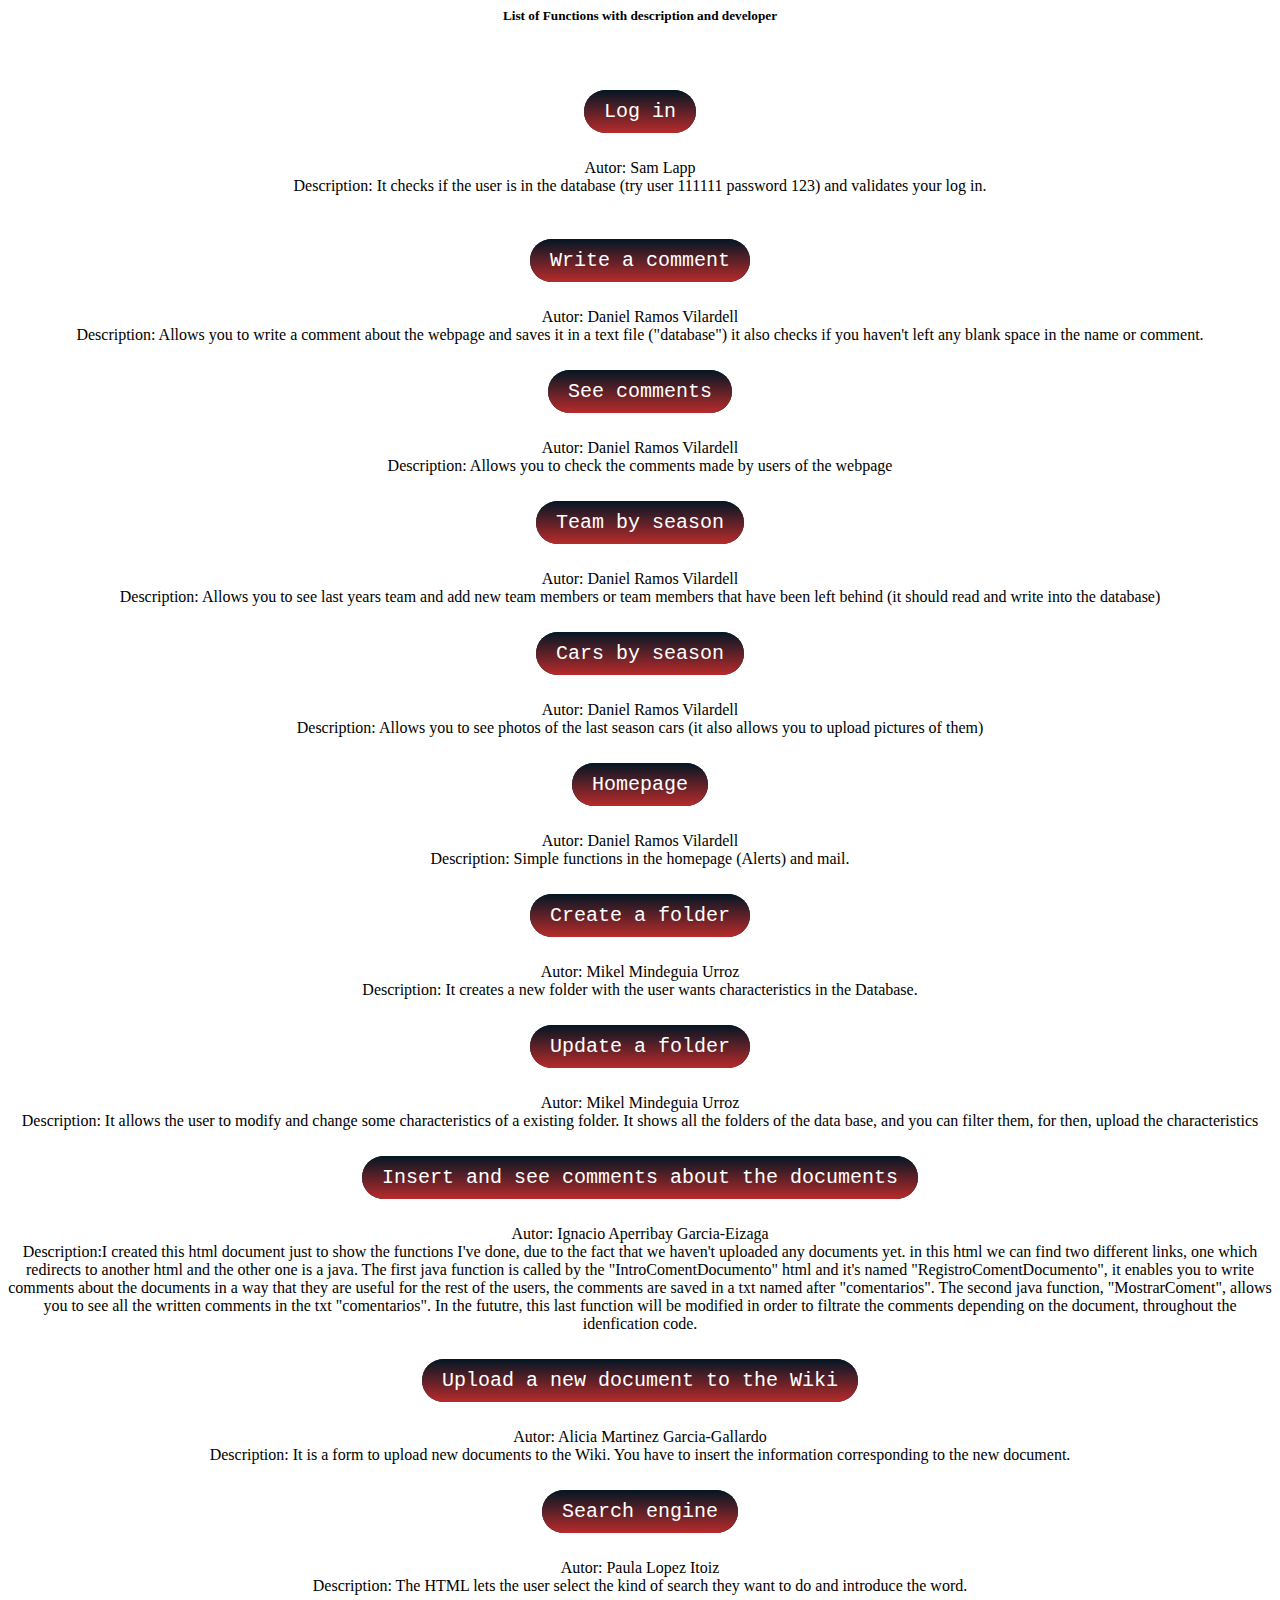
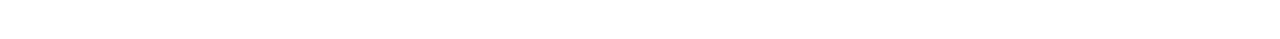
<file: MotorsportWiki2/index.html>
<HTML>
<body>
<center>
<h5>
List of Functions with description  and developer
</h5>
<br>
<br>
<br>
<style>
			a.btn {
	background: #031624;
	background-image: -webkit-linear-gradient(top, #031624, #b82b2b);
	background-image: -moz-linear-gradient(top, #031624, #b82b2b);
	background-image: -ms-linear-gradient(top, #031624, #b82b2b);
	background-image: -o-linear-gradient(top, #031624, #b82b2b);
	background-image: linear-gradient(to bottom, #031624, #b82b2b);
	-webkit-border-radius: 28;
	-moz-border-radius: 28;
	border-radius: 28px;
	font-family: Courier New;
	color: #ffffff;
	font-size: 20px;
	padding: 10px 20px 10px 20px;
	text-decoration: none;
							}

	a.btn:hover {
	background: #3cb0fd;
	background-image: -webkit-linear-gradient(top, #3cb0fd, #3498db);
	background-image: -moz-linear-gradient(top, #3cb0fd, #3498db);
	background-image: -ms-linear-gradient(top, #3cb0fd, #3498db);
	background-image: -o-linear-gradient(top, #3cb0fd, #3498db);
	background-image: linear-gradient(to bottom, #3cb0fd, #3498db);
	text-decoration: none;
							}
</style>
<a href="loginPage.html" class="btn">Log in</a></tr><br><br><br>
Autor: Sam Lapp<br>
Description: It checks if the user is in the database (try user 111111 password 123) and validates your log in.
<br><br><br><br>
<a href="IntroducirComentario.html" class="btn"> Write a comment </a></tr><br><br><br>
Autor: Daniel Ramos Vilardell <br>
Description: Allows you to write a comment about the webpage and saves it in a text file ("database")
it also checks if you haven't left any blank space in the name or comment.<br><br><br>
			<a href="Comentarios" class="btn"> See comments</a></tr><br><br><br>
			Autor: Daniel Ramos Vilardell<br>
Description: Allows you to check the comments made by users of the webpage<br><br><br>
			<a href="Equipo?ano=T2016" class="btn"> Team by season </a></tr><br><br><br>
			Autor: Daniel Ramos Vilardell<br>
Description: Allows you to see last years team and add new team members or team members that have been left behind (it should read and write into the database)<br><br><br>
			<a href="Coche?ano=T2014" class="btn"> Cars by season </a></tr><br><br><br>
			Autor: Daniel Ramos Vilardell<br>
Description: Allows you to see photos of the last season cars (it also allows you to upload pictures of them)
<br><br><br>
	<a href="Inicio.html" class="btn"> Homepage </a></tr><br><br><br>
			Autor: Daniel Ramos Vilardell<br>
Description: Simple functions in the homepage (Alerts) and mail.
<br><br><br>
		
		<a href="CrearCarpeta.html" class="btn"> Create a folder </a></tr><br><br><br>
			Autor: Mikel Mindeguia Urroz<br>
			Description: It creates a new folder with the user wants characteristics in the Database.
		<br><br><br>
		
		<a href="MostrarCarpetas" class="btn"> Update a folder </a></tr><br><br><br>
			Autor: Mikel Mindeguia Urroz<br>
			Description: It allows the user to modify and change some characteristics of a existing folder.
			It shows all the folders of the data base, and you can filter them, for then, upload the characteristics
		<br><br><br>
		
		<a href="Documentos.html" class="btn"> Insert and see comments about the documents </a></tr><br><br><br>
			Autor: Ignacio Aperribay Garcia-Eizaga<br>
			Description:I created this html document just to show the functions I've done, due to the fact that we haven't uploaded any documents yet. in this html we can find two different links, one which redirects to another html and the other one is a java. 
			The first java function is called by the "IntroComentDocumento" html and it's named "RegistroComentDocumento", it enables you to write comments about the documents in a way that they are useful for the rest of the users, the comments are saved in a txt named after "comentarios".
			The second java function, "MostrarComent", allows you to see all the written comments in the txt "comentarios". 
			In the fututre, this last function will be modified in order to filtrate the comments depending on the document, throughout the idenfication code.
		<br><br><br>
		
		<a href="upload_document.html" class="btn"> Upload a new document to the Wiki </a></tr><br><br><br>
			Autor: Alicia Martinez Garcia-Gallardo<br>
			Description: It is a form to upload new documents to the Wiki. You have to insert the information corresponding to the new document.
		<br><br><br>

		<a href="InicioBusqueda" class="btn"> Search engine </a></tr><br><br><br>
			Autor: Paula Lopez Itoiz<br>
			Description: The HTML lets the user select the kind of search they want to do and introduce the word.
		<br><br><br>



</center>
</html>
</file>
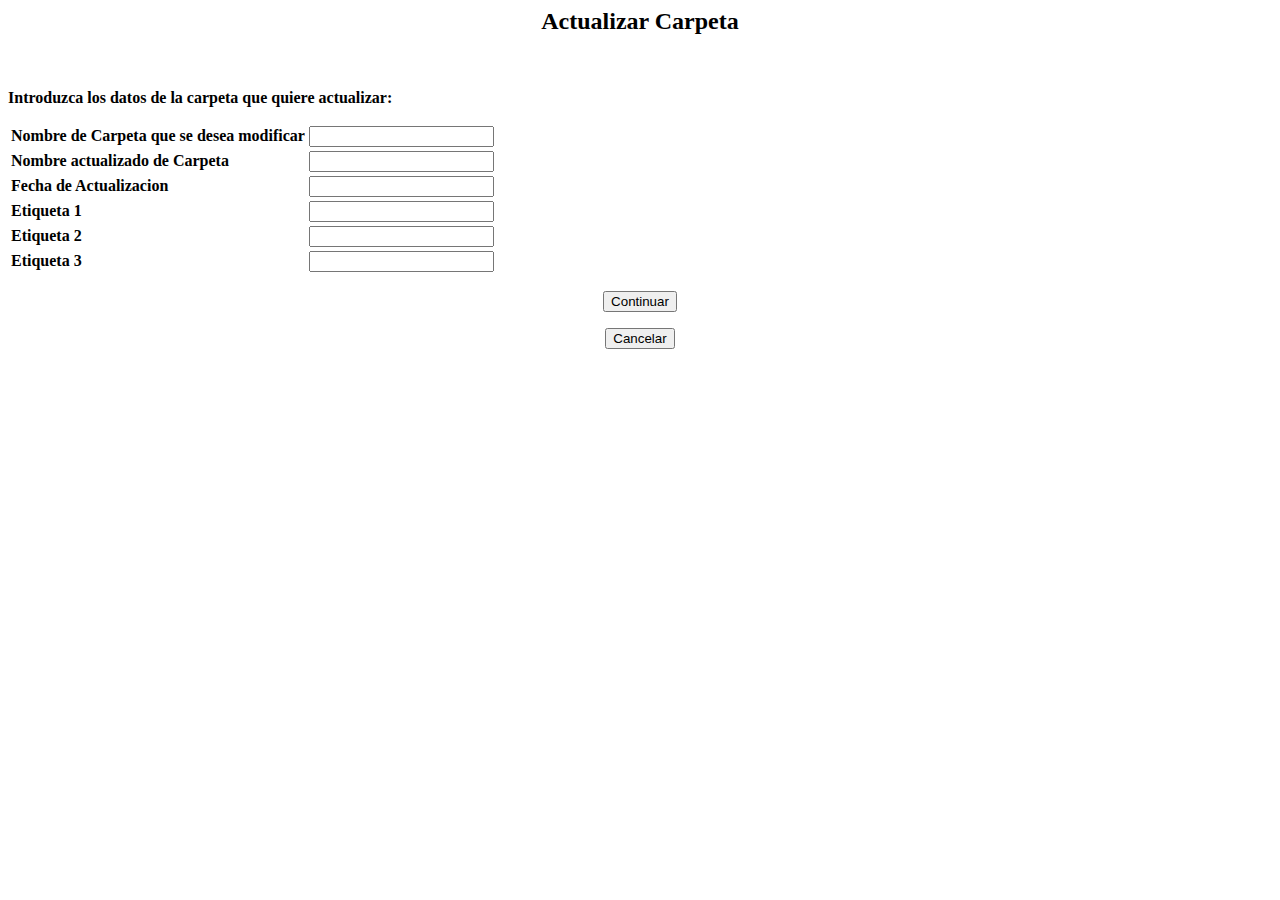
<file: MotorsportWiki2/ActualizarCarpeta.html>
<HTML>
    <HEAD>
        <TITLE>Actualizar </TITLE>
		<SCRIPT type="text/javascript" src="Validar.js"></SCRIPT>		
    </HEAD>

    <BODY TEXT="Black"  BGPROPERTIES="fixed" style="background-repeat: no-repeat; background-size:cover" leftMargin  topMargin  marginheight  marginwidth >
        <H2 ALIGN="center"><FONT COLOR="Black">Actualizar Carpeta</FONT></H2><BR>
        <P><B> Introduzca los datos de la carpeta que quiere actualizar:</B><BR>
        <FORM ACTION="ActualizarCarpeta" METHOD="get">
		
			<TABLE>
				<TR>
                <TD VALIGN="up"><B> Nombre de Carpeta que se desea modificar </B></TD>
                <TD><INPUT NAME="Nombre" ROWS="1" COLS="20"> </INPUT></TD>
                </TR>
				
                <TR>
                <TD VALIGN="up"><B> Nombre actualizado de Carpeta </B></TD>
                <TD><INPUT NAME="Nombrea" ROWS="1" COLS="20"> </INPUT></TD>
                </TR>
		
                <TR>
                <TD VALIGN="up"><B> Fecha de Actualizacion </B></TD>
                <TD><INPUT NAME="fecha" ROWS="1" COLS="12"> </INPUT></TD>
                </TR>
			
                <TR>
                <TD VALIGN="up"><B>Etiqueta 1 </B></TD>
                <TD><INPUT NAME="etiqueta1" ROWS="1" COLS="15"> </INPUT></TD>
                </TR>
			
                <TR>
                <TD VALIGN="up"><B>Etiqueta 2</B></TD>
                <TD><INPUT NAME="etiqueta2" ROWS="1" COLS="15"> </INPUT></TD>
                </TR>
			
                <TR>
                <TD VALIGN="up"><B>Etiqueta 3</B></TD>
                <TD><INPUT NAME="etiqueta3" ROWS="1" COLS="15"> </INPUT></TD>
                </TR>
			</TABLE>
			
            <P ALIGN="center"><INPUT TYPE="submit" VALUE="Continuar" onClick="validated()" > 
			
			<P ALIGN="center" href="Inicio"><INPUT TYPE="reset" VALUE="Cancelar">
        </FORM>        
    </BODY>
</HTML>
</file>
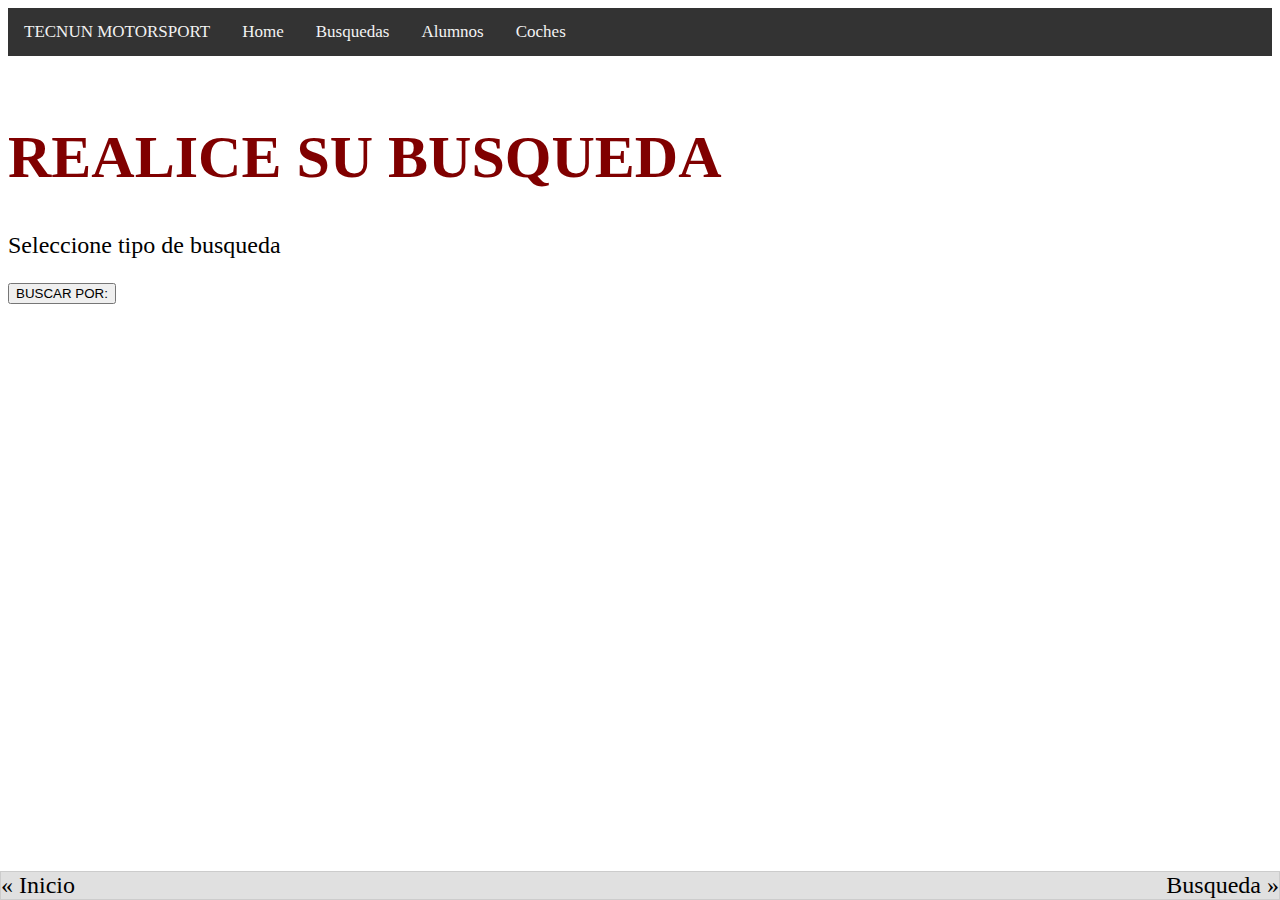
<file: MotorsportWiki2/busqueda.html>
<HTML>


<HEAD>
<TITLE>TECNUN MOTORSPORT</TITLE>
<script type="text/javascript" src="funciones.js"> </script>

<style type="text/css">
	
	body { font-family: Century Gothic ; color: black; font-size:1.5em }
	h1 { font-family: cursive; color:#800000 ; align: centre; font-size:2.5em }
	p { font-family: cursive ;  }
	
	
	.paginacion {
	  border: 1px solid #CCC;
	  background-color: #E0E0E0;
	  
	  padding: 0em;
	  overflow: hidden;
	  position:absolute;
		bottom:0px;
		right:0px;
		left:0px;
		
	  }
	  .paginacion span{
	  font-family: Century Gothic;
	  font-color: #000000;
	  font-weigt: bold;
	  }
	 
	.derecha   { float: right; }
	.izquierda { float: left;  }
	
	
	
	
			a.btn {
	background: #031624;
	background-image: -webkit-linear-gradient(top, #031624, #b82b2b);
	background-image: -moz-linear-gradient(top, #031624, #b82b2b);
	background-image: -ms-linear-gradient(top, #031624, #b82b2b);
	background-image: -o-linear-gradient(top, #031624, #b82b2b);
	background-image: linear-gradient(to bottom, #031624, #b82b2b);
	-webkit-border-radius: 28;
	-moz-border-radius: 28;
	border-radius: 28px;
	font-family: Courier New;
	color: #ffffff;
	font-size: 20px;
	padding: 10px 20px 10px 20px;
	text-decoration: none;
							}

	a.btn:hover {
	background: #3cb0fd;
	background-image: -webkit-linear-gradient(top, #3cb0fd, #3498db);
	background-image: -moz-linear-gradient(top, #3cb0fd, #3498db);
	background-image: -ms-linear-gradient(top, #3cb0fd, #3498db);
	background-image: -o-linear-gradient(top, #3cb0fd, #3498db);
	background-image: linear-gradient(to bottom, #3cb0fd, #3498db);
	text-decoration: none;
							}
							
	
	ul.topnav {
		list-style-type: none;
		margin: 0;
		padding: 0;
		overflow: hidden;
		background-color: #333;
	}


	ul.topnav li {float: left;}


	ul.topnav li a {
		display: inline-block;
		color: #f2f2f2;
		text-align: center;
		padding: 14px 16px;
		text-decoration: none;
		transition: 0.3s;
		font-size: 17px;
	}


	ul.topnav li a:hover {background-color: #111;}

	
	ul.topnav li.icon {display: none;}
	Add media queries:


	@media screen and (max-width:680px) {
	  ul.topnav li:not(:first-child) {display: none;}
	  ul.topnav li.icon {
		float: right;
		display: inline-block;
	  }
	}


	@media screen and (max-width:680px) {
	  ul.topnav.responsive {position: relative;}
	  ul.topnav.responsive li.icon {
		position: absolute;
		right: 0;
		top: 0;
	  }
	  ul.topnav.responsive li {
		float: none;
		display: inline;
	  }
	  ul.topnav.responsive li a {
		display: block;
		text-align: left;
	  }
	}
							
	</style>
</HEAD>

<BODY onload="Ocultar('formulario');Ocultar('boton'); Ocultar('textarea')"); ">


	<ul class="topnav">
	<li><a href="#home">TECNUN MOTORSPORT</a></li>
  <li><a href="#home">Home</a></li>
  <li><a href="#news">Busquedas</a></li>
  <li><a href="#contact">Alumnos</a></li>
  <li><a href="#about">Coches</a></li>
  <li class="icon">
    <a href="javascript:void(0);" onclick="myFunction()">&#9776;</a>
  </li>
</ul>
	<BR>
	
	<H1>REALICE SU BUSQUEDA</H1>
	
	  
	
	
	
	<p>Seleccione tipo de busqueda    </p>
	
	<input type="button" value="BUSCAR POR:" onclick="Mostrar('formulario')"   > 
	

	
	
	
	
	 
	 

	 
	 
	
	
	<div id='formulario'> <FORM action="Busquedas2" method="GET"   >
	
		<P>
			 Seleccione tipo de busqueda
			<BR> 
				<INPUT type="radio" name="area" value="PorParte" id="PorParte" onclick="Mostrar('textarea')">POR AREA
			<BR> 
				
				<INPUT type="radio" name="nombre" value="PorFecha" onclick="Mostrar('textarea')">POR NOMBRE 
		
		</div >
	
			 <BR>
		<div id='textarea'>	<TEXTAREA name="DatosBuscar" rows="1" cols="50" onclick="hide(DatosBuscar);Mostrar('boton')" >Introduzca su busqueda </TEXTAREA> </div>
		</P>
		<P>
		<div id='boton'>	<INPUT type="submit" name="botonBuscar" value="BUSCAR"  ></div>
		</P>
		
		
		<div id="paginacion" class="paginacion">
	  <span class="izquierda">&laquo; Inicio</span>
	  <span class="derecha">Busqueda &raquo;</span>
		</div>

	</font  >
	</FORM>
	
		
</BODY>
</HTML>
</file>
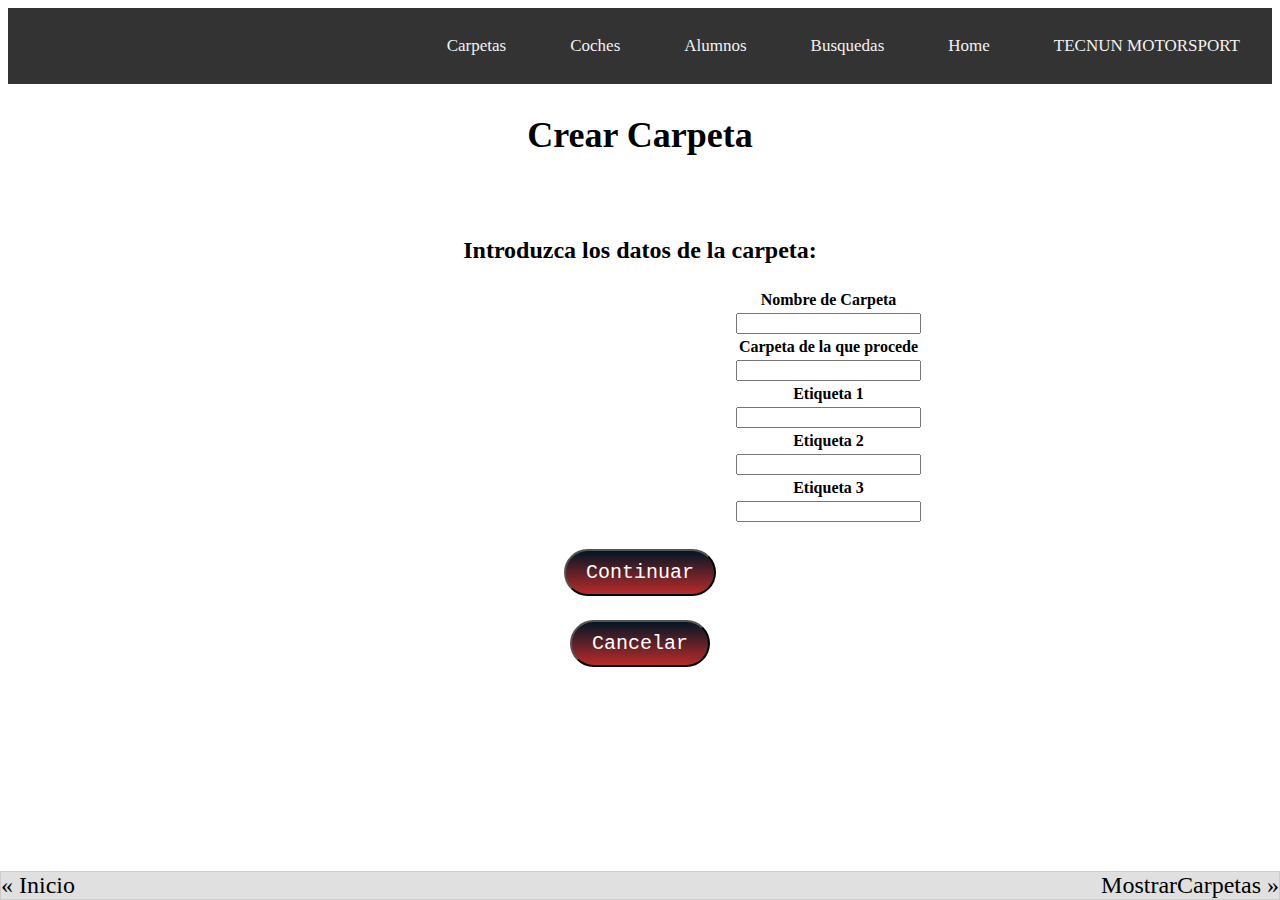
<file: MotorsportWiki2/CrearCarpeta.html>
<HTML>
<link href=\"Micon.png\" rel=\"shortcut icon\">
    <HEAD>
        <TITLE>Crear </TITLE>
		<SCRIPT type="text/javascript" src="Validacion.js"></SCRIPT>
		<link rel="stylesheet" href="estilo.css">
    </HEAD>

    <BODY TEXT="Black" BGPROPERTIES="fixed" style="background-repeat: no-repeat; background-size:cover" leftMargin  topMargin  marginheight  marginwidth >
        <ul class="topnav">
			<li><a href="index.html">TECNUN MOTORSPORT</a></li>
			<li><a href="index.html">Home</a></li>
			<li><a href="busqueda.html">Busquedas</a></li>
			<li><a href="#contact">Alumnos</a></li>
			<li><a href="#about">Coches</a></li>
			<li><a href="MostrarCarpetas">Carpetas</a></li>
		</ul>
		
		<H2 ALIGN="center"><FONT COLOR="Black">Crear Carpeta</FONT></H2><BR>
        <P ALIGN="center"><B> Introduzca los datos de la carpeta:</B><BR>
        <FORM ACTION="CrearCarpeta1" METHOD="get">
			
			<TABLE style="margin-left: 725px;">
                <TR>
                <TD ALIGN="center" VALIGN="up"><B> Nombre de Carpeta </B></TD>
				</TR>
				<TR>
                <TD><P ALIGN="center"><INPUT  NAME="Nombre" ROWS="1" COLS="20"> </INPUT></TD>
                </TR>
				
				<TR>
                <TD ALIGN="center" VALIGN="up"><B> Carpeta de la que procede </B></TD>
				</TR>
				<TR>
                <TD><P ALIGN="center"><INPUT  NAME="procedente" ROWS="1" COLS="20"> </INPUT></TD>
                </TR>
					
                <TR>
                <TD ALIGN="center" VALIGN="up"><B>Etiqueta 1 </B></TD>
				</TR>
				<TR>
                <TD><P ALIGN="center"><INPUT  NAME="etiqueta1" ROWS="1" COLS="15"> </INPUT></TD>
                </TR>
			
                <TR>
                <TD ALIGN="center" VALIGN="up"><B>Etiqueta 2</B></TD>
				</TR>
				<TR>
                <TD><P ALIGN="center"><INPUT NAME="etiqueta2" ROWS="1" COLS="15"> </INPUT></TD>
                </TR>
			
                <TR>
                <TD ALIGN="center" VALIGN="up"><B>Etiqueta 3</B></TD>
				</TR>
				<TR>
                <TD><P ALIGN="center"><INPUT  NAME="etiqueta3" ROWS="1" COLS="15"> </INPUT></TD>
                </TR>
			</TABLE>
			
            <P ALIGN="center"><INPUT class="btn" TYPE="submit" VALUE="Continuar" onClick="validate()">
			
			<P ALIGN="center" href="Inicio"><INPUT class="btn" TYPE="reset" VALUE="Cancelar">
        
			<div id="paginacion" class="paginacion">
			<span class="izquierda" href="index.html">&laquo; Inicio</span>
			<span class="derecha" href="MostrarCarpetas">MostrarCarpetas &raquo;</span>
		</div>
		</FORM>        
    </BODY>
</HTML>
</file>
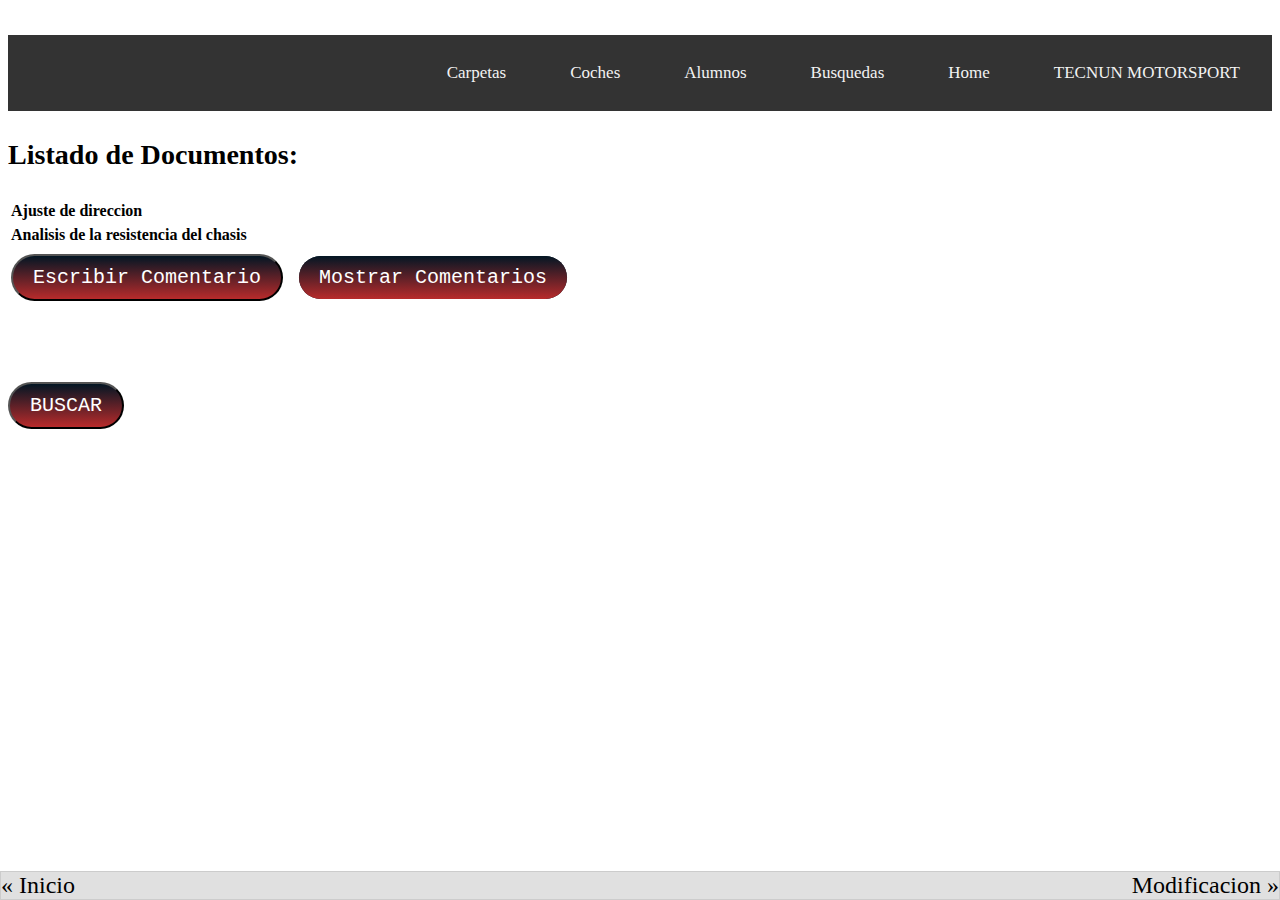
<file: MotorsportWiki2/Documentos.html>
<html>

<br>
<head><link rel="stylesheet" href="estilo.css"><script type="text/javascript" src="funciones.js"> </script><title>Documentos</title></head>
<body>
<ul class="topnav">
			<li><a href="index.html">TECNUN MOTORSPORT</a></li>
			<li><a href="index.html">Home</a></li>
			<li><a href="busqueda.html">Busquedas</a></li>
			<li><a href="#contact">Alumnos</a></li>
			<li><a href="#about">Coches</a></li>
			<li><a href="MostrarCarpetas">Carpetas</a></li>
			<li class="icon">
		<a href="javascript:void(0);" onclick="myFunction()">&#9776;</a>
		</li>
</ul>


<body bgcolor="#FFFFFF" text="#631818">

<h3>
Listado de Documentos:</h3>


  <p align="left">

  <TABLE BORDER="0">
  
   <TR><TD><strong><INPUT TYPE="hidden" NAME="AjusteDireccion" VALUE="AjusteDireccion" COLOR="Black" SIZE="17">Ajuste de direccion</strong></TD>
   </TR>
   <TR>
   </TR>
   <TR><TD><strong><INPUT TYPE="hidden" NAME="AjusteDireccion" VALUE="Analisis" COLOR="Black" SIZE="17">Analisis de la resistencia del chasis</strong></TD>
   </TR>
   <TR>
   </TR>
   <TR>
   </TR>
   <TR>
   </TR>
   <TR>
    <TD align="left"><a href="IntroComentDocumento.html"><INPUT class="btn" TYPE="submit" VALUE="Escribir Comentario"></a></TD><TD></TD><TD></TD><TD></TD><TD align="left"> <a class="btn" type="button" value="Mostrar Comentarios" onclick= "Mostrar('textarea')" "bloquear('botonBuscar') >Mostrar Comentarios</li></TD>
    </TR>
	
</TABLE>

<form  action="MostrarComent" method="get" >
	<BR>
	<div id='DatosBuscar'><TEXTAREA placeholder="Introduzca el nombre del documento..." class= "tabcontent" id='textarea' name="DatosBuscar" rows="1" cols="50" onClick="Mostrar('botonBuscar');Limpiar('DatosBuscar')"></TEXTAREA></div>
	<BR>
	<div id="botonBuscar"><INPUT type="submit" class="btn" id='botonBuscar' name="botonBuscar" value="BUSCAR"></a></div>
	
 </form> 
  
  <p align="left">
    
  </p>
<BR>
<BR>
<div id="paginacion" class="paginacion">
<span class="izquierda">&laquo; Inicio</span>
<span href="Modificacion.html" class="derecha">Modificacion &raquo;</span>
</body>

</html>
</file>
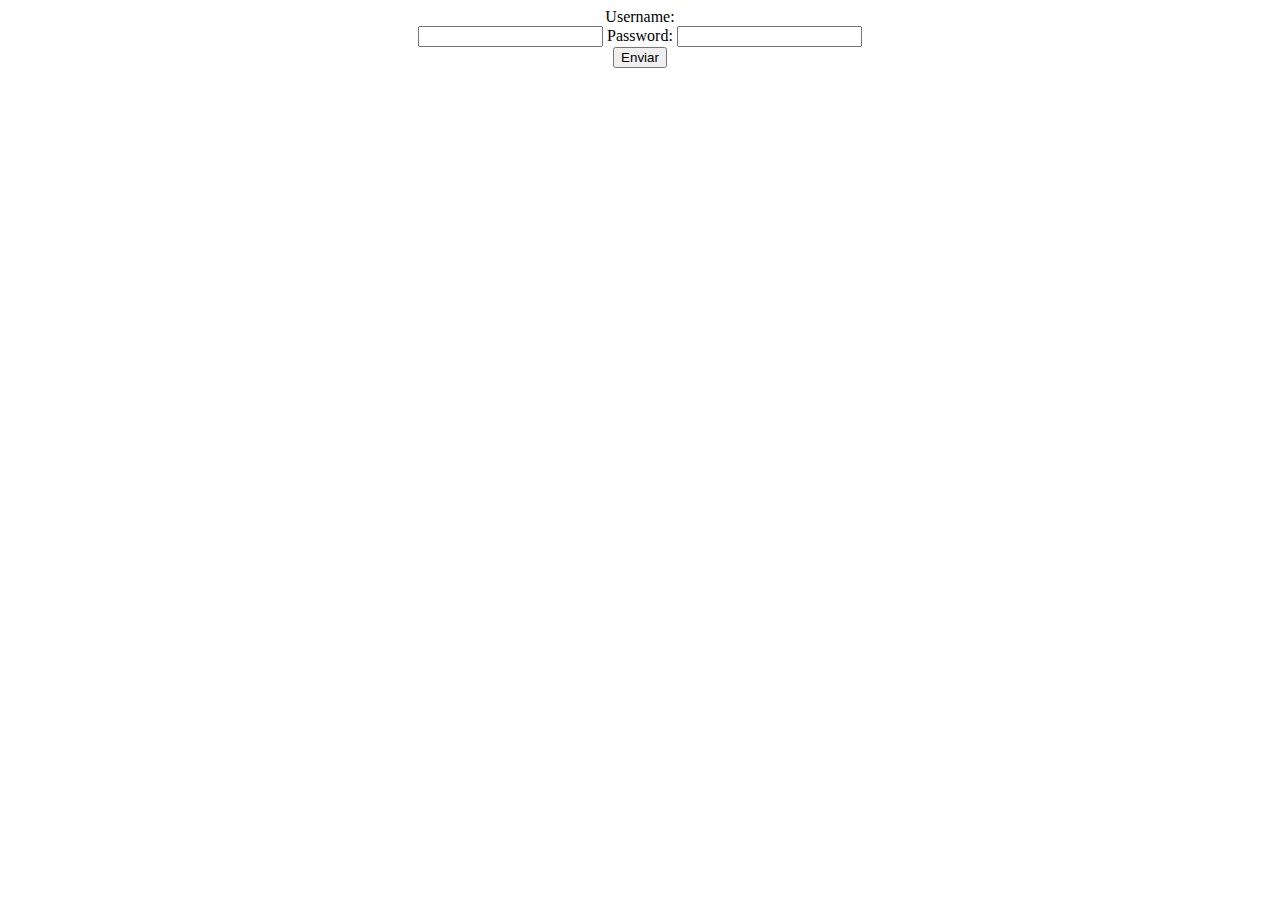
<file: MotorsportWiki2/InSes (2).html>
<HTML>
<center>
<form method=post name=formu id=formu onsubmit=Comprobar()>
Username:
<br>

<input type=text name=username value=>
Password:
<input type= name=password>
<br>

<input type=submit value=Enviar>
</center>
</HTML>
</file>
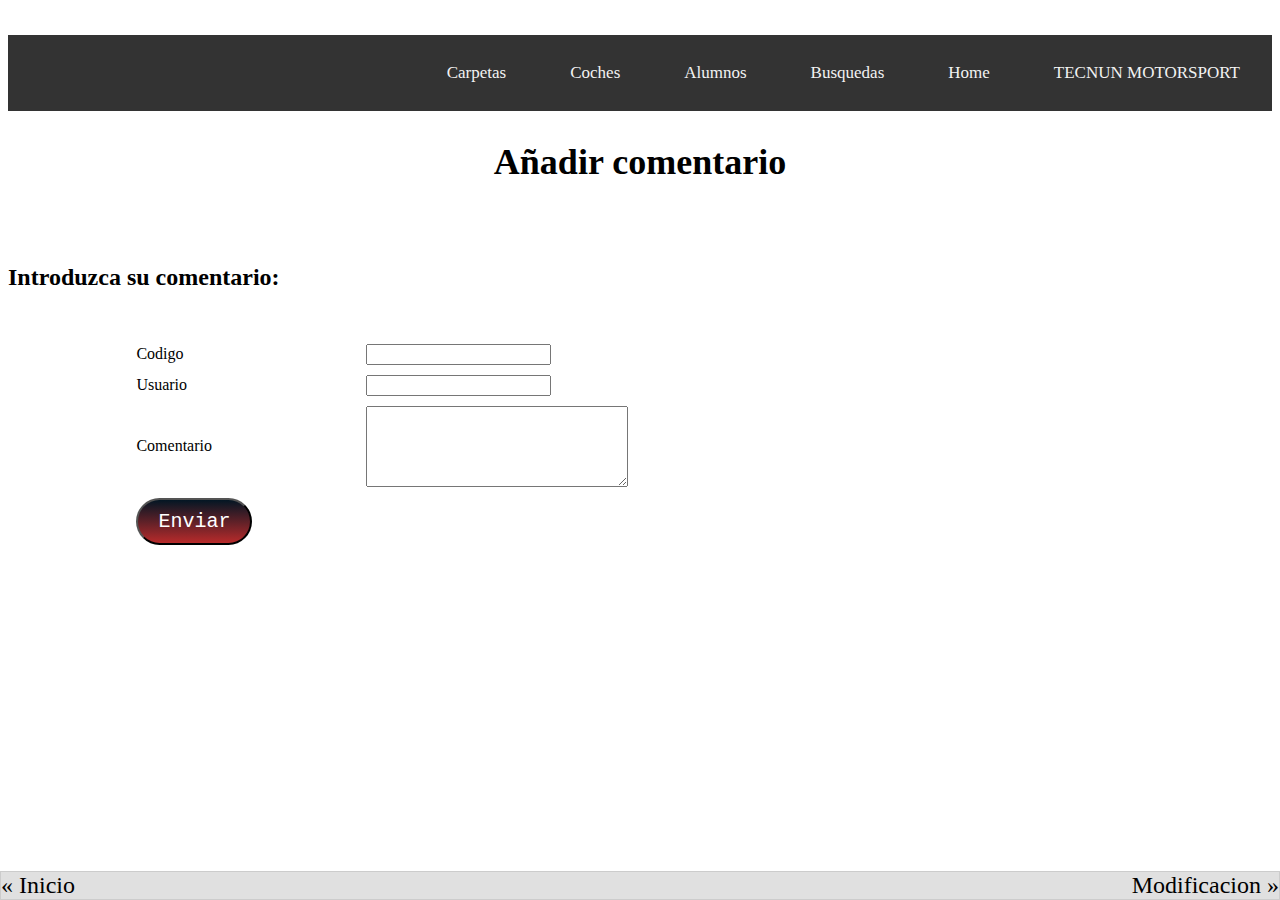
<file: MotorsportWiki2/IntroComentDocumento.html>
<HTML>
<br>
<head><link rel="stylesheet" href="estilo.css"><script type="text/javascript" src="EnBlanco.js"> </script><title>IntroComentDocumento</title></head>
<BODY TEXT="Black" BGPROPERTIES="fixed" style="background-repeat: no-repeat; background-size:cover" leftMargin  topMargin  marginheight  marginwidth >
        <ul class="topnav">
			<li><a href="index.html">TECNUN MOTORSPORT</a></li>
			<li><a href="index.html">Home</a></li>
			<li><a href="busqueda.html">Busquedas</a></li>
			<li><a href="#contact">Alumnos</a></li>
			<li><a href="#about">Coches</a></li>
			<li><a href="MostrarCarpetas">Carpetas</a></li>
		</ul>
		
		<H2 ALIGN="center"><FONT COLOR="Black">A&ntildeadir comentario</FONT></H2><BR>
        <P ALIGN="left"><B> Introduzca su comentario:</B><BR>

<form method="get"action="RegistroComentDocumento" ><FONT FACE="calibri">&nbsp;
    <table cellspacing="1" cellpadding="1" border="0" align="center" width="80%" summary="">
        <tbody>
			<tr>
                <td>Codigo</td>
                <td align="left"><input type="text" name="codigo" size="20" /></td>
            </tr>
			<tr>
			</tr>
			<tr>
			</tr>
			<tr>
			</tr>
			<tr>
			</tr>
			<tr>
			</tr>
			<tr>
			</tr>
			<tr>
			</tr>
            <tr>
                <td>Usuario</td>
                <td align="left"><input type="text" name="usuario" size="20" /></td>
            </tr>
			<tr>
			</tr>
			<tr>
			</tr>
			<tr>
			</tr>
			<tr>
			</tr>
			<tr>
			</tr>
			<tr>
			</tr>
			<tr>
			</tr>
			<tr>
                <td>Comentario</td>
                <td align="left"><textarea name="comentario" rows="5" cols="30"></textarea></td>
            </tr>
			</tr>
			<tr>
			</tr>
			<tr>
			</tr>
			<tr>
			</tr>
			<tr>
			</tr>
			</tr>
			<tr>
			</tr>
			<tr>
			</tr>
			<tr>
			</tr>
			<tr>
			</tr>
            <tr>
                <td colspan="2">	<INPUT TYPE="submit" class="btn" value="Enviar" onClick='return EnBlanco(codigo)'></td>

            </tr>
			
        </tbody>
    </table>
</form>

<BR>
<BR>
<div id="paginacion" class="paginacion">
<span class="izquierda">&laquo; Inicio</span>
<span href="Modificacion.html" class="derecha">Modificacion &raquo;</span>

</BODY>
</HTML>
</file>
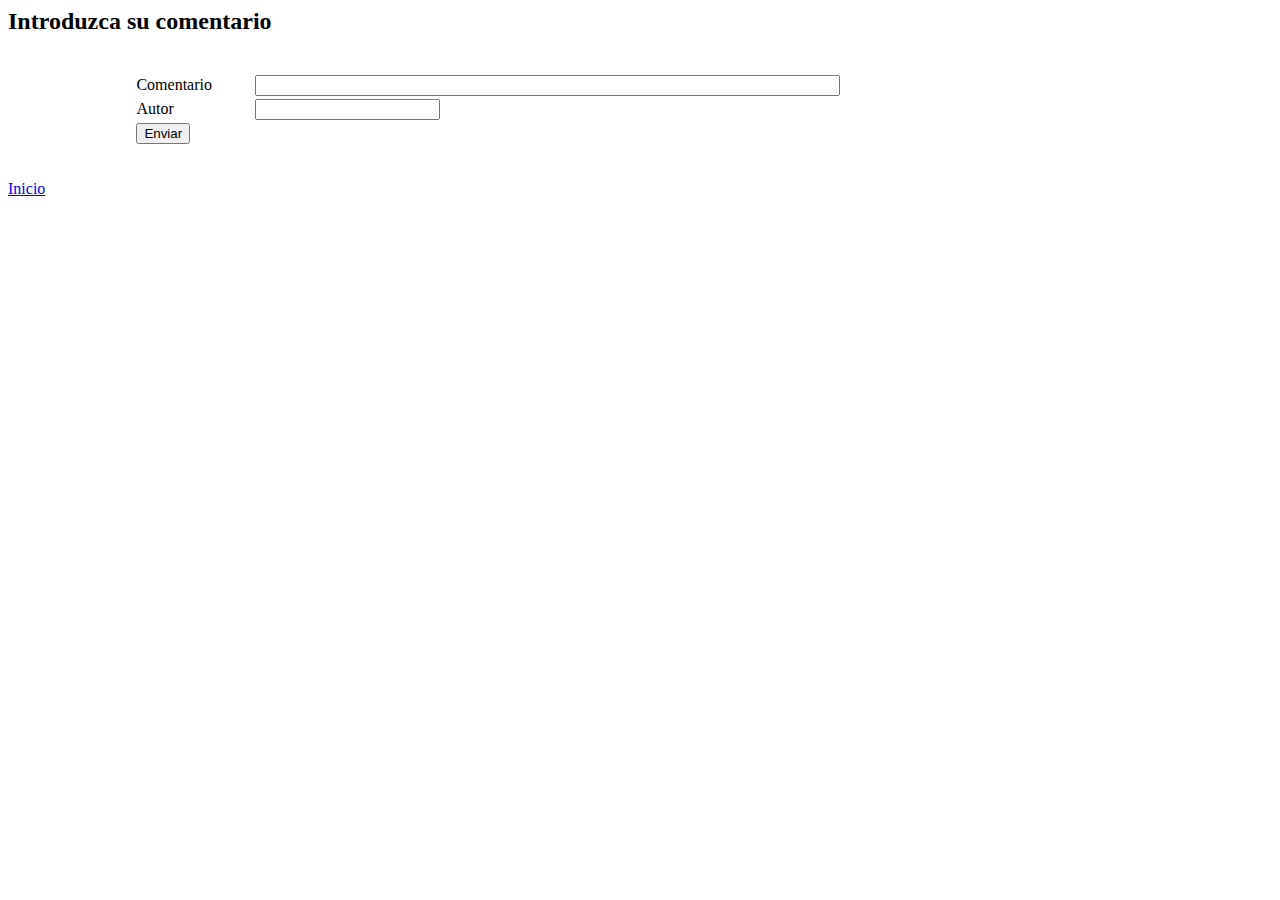
<file: MotorsportWiki2/IntroducirComentario.html>
<HTML>
<HEAD>
<TITLE> Formulario </TITLE>
</HEAD>
<script src="Blancos.js"></script>
<BODY>
<H2>Introduzca su comentario</H2>
<form method="get" action="RegistroComentario" name="comentario" onsubmit="return Blancos()">
    &nbsp;
    <table cellspacing="1" cellpadding="1" border="0" align="center" width="80%" summary="">
        <tbody>
            <tr>
                <td>Comentario</td>
                <td align="left"><input type="text" name="comentario" id="comentario" size="70" /></td>
            </tr>         
                <td>Autor</td>
                <td align="left"><input type="text" name="autor" id="autor"" size="20" /></td>
            </tr>
            <tr>
                <td colspan="2">	<INPUT TYPE="submit" value="Enviar")></td>

            </tr>
        </tbody>
    </table>
</form>
<BR><a href="Inicio.html">Inicio</a>

</BODY>
</HTML>
</file>
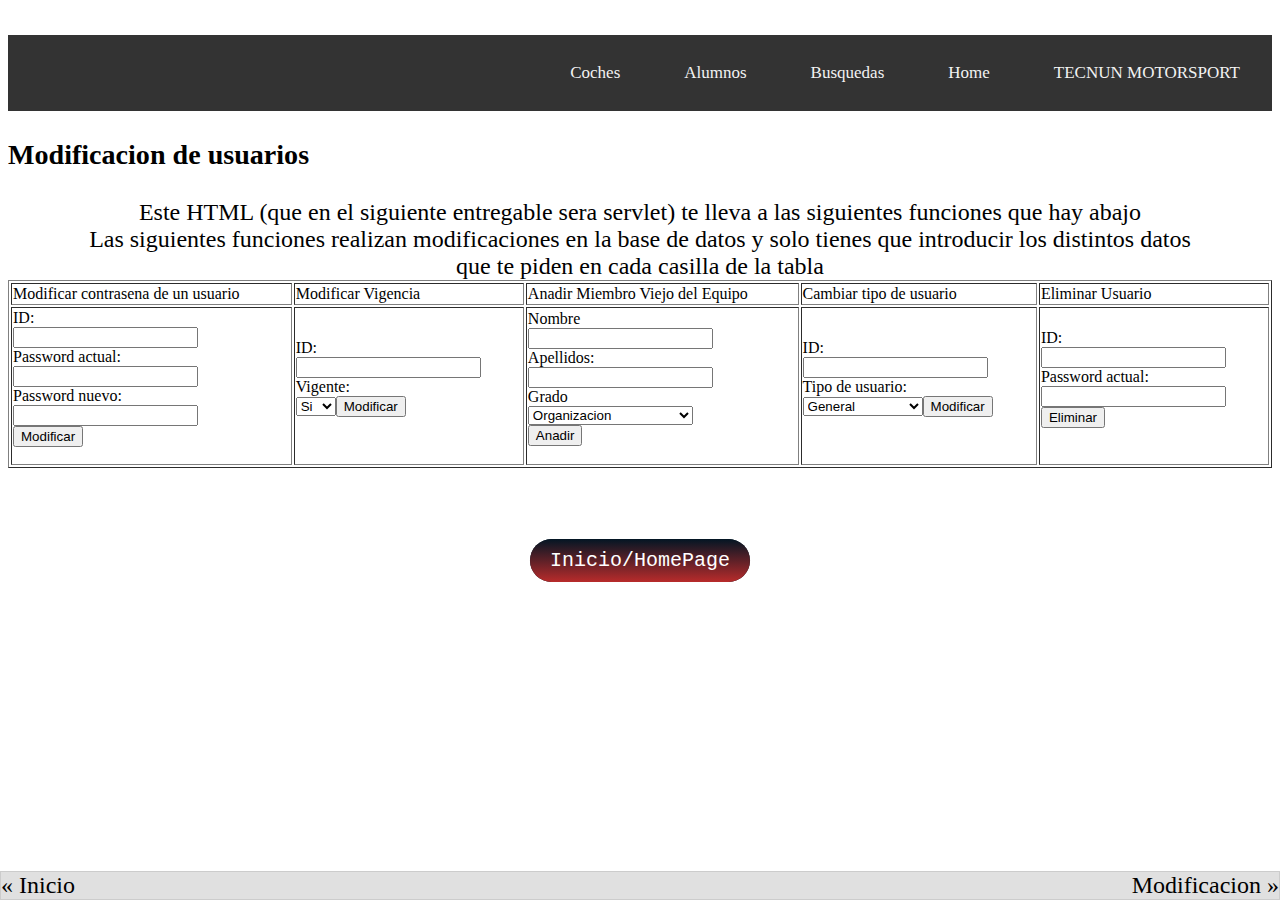
<file: MotorsportWiki2/Modificacion.html>
<HTML>

<br>
<head><link rel="stylesheet" href="estilo.css"><script type="text/javascript" src="funciones.js"> </script><title>Busquedas realizadas</title></head>
<body>
<ul class="topnav">
<li><a href="#home">TECNUN MOTORSPORT</a></li>
 <li><a href="#home">Home</a></li>
<li><a href="InicioBusqueda">Busquedas</a></li>
<li><a href="#contact">Alumnos</a></li>
<li><a href="#about">Coches</a></li>
<li class="icon">
 <a href="javascript:void(0);" onclick="myFunction()">&#9776;</a>
</li>
</ul>
<h3>
Modificacion de usuarios
</h3>
<center>
	Este HTML (que en el siguiente entregable sera servlet) te lleva a las siguientes funciones que hay abajo
	<br>
	Las siguientes funciones realizan modificaciones en la base de datos y solo tienes que introducir los distintos datos
	<br>
	que te piden en cada casilla de la tabla
		<table border="1" style="width:100%">
			<tr>
				<td>Modificar contrasena de un usuario</td>
				<td>Modificar Vigencia</td> 
				<td>Anadir Miembro Viejo del Equipo</td>
				<td>Cambiar tipo de usuario</td>
				<td>Eliminar Usuario</td>
		</tr>
		<tr>
				<td><form action="cambioPass">
						ID:<br>
						<input type="text" name="ID" value=""><br>
						Password actual:<br>
						<input type="text" name="passviejo" value=""><br>
						Password nuevo:<br>
						<input type="text" name="nuevo" value=""><br>
						<input type="submit" value="Modificar">
				</form></td>
				<td><form action="Vigentes">
						ID:<br>
						<input type="text" name="ID" value=""><br>
							Vigente:<br>
						<select name="passviejo">
						<option value="Si">Si</option>
						<option value="No">No</option>
						<br>
						<br>
						<input type="submit" value="Modificar">
				</form></td> 
				<td><form action="viejonuevo">
						Nombre<br>
						<input type="text" name="Nombre" value=""><br>
						Apellidos:<br>
						<input type="text" name="passviejo" value=""><br>
						Grado<br>
						<select name="nuevo">
						<option value="Organizacion">Organizacion</option>
						<option value="Tecnologias Industriales">Tecnologias Industriales</option>
						<option value="Mecanica">Mecanica</option>
						<option value="Diseno">Diseno</option>
						<option value="Biomedica">Biomedica</option>
						<option value="Telecomunicaciones">Telecomunicaciones</option>
						<option value="Electronico">Electronico</option>
						</select><br>
						<input type="submit" value="Anadir">
				</form></td>
				<td><form action="cambioTipo">
						ID:<br>
						<input type="text" name="ID" value=""><br>
						Tipo de usuario:<br>
						<select name="passviejo">
						<option value="G">General</option>
						<option value="H">Head of Area</option>
						<option value="R">Retirado</option>
						<option value="A">Administrador</option>
						<option value="C">Colaborador</option>
						<option value="P">Profesor adjunto</option>
						<br>
						<br>
						<input type="submit" value="Modificar">
				</form></td>
				<td><form action="eliminarUsuario">
						ID:<br>
						<input type="text" name="ID" value=""><br>
						Password actual:<br>
						<input type="text" name="passviejo" value=""><br>
						<input type="submit" value="Eliminar">
				</form></td>
		</tr>
	</table><br><br><br>
	<a href="Inicio.html" class="btn">Inicio/HomePage</a><br><br><br>
</center>
<BR>
<BR>
<div id="paginacion" class="paginacion">
<span class="izquierda">&laquo; Inicio</span>
<span href="Modificacion.html" class="derecha">Modificacion &raquo;</span>

</body>
</html>
</file>
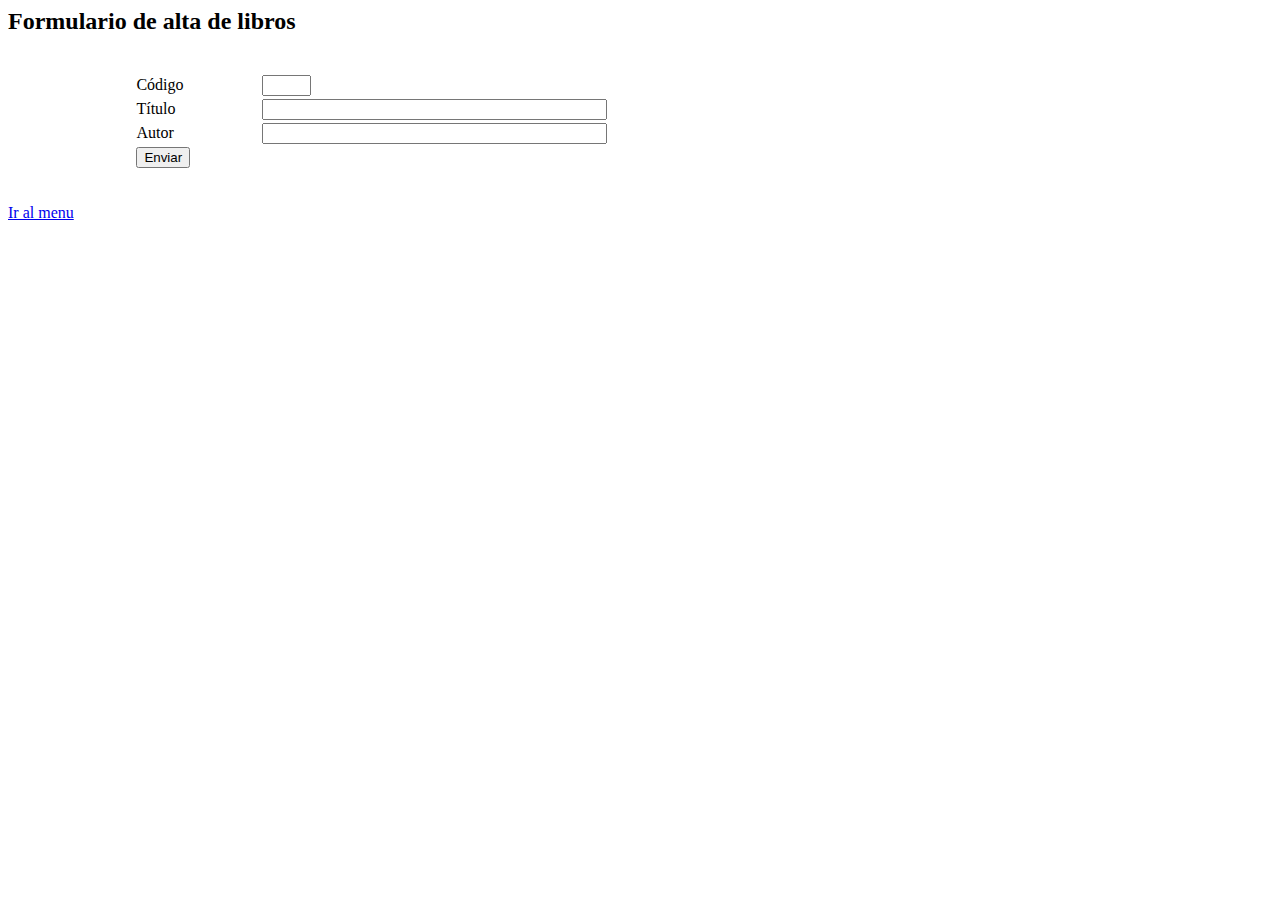
<file: MotorsportWiki2/RegistroComentario.html>
<HTML>
<HEAD>
<TITLE> Formulario </TITLE>
</HEAD>

<BODY>
<H2>Formulario de alta de libros</H2>
<form method="get" action="RegistroLibro" name="libros">
    &nbsp;
    <table cellspacing="1" cellpadding="1" border="0" align="center" width="80%" summary="">
        <tbody>
            <tr>
                <td>C&oacute;digo</td>
                <td align="left"><input type="text" name="codigo" size="3" /></td>
            </tr>
            <tr>
                <td>T&iacute;tulo</td>
                <td align="left"><input type="text" name="titulo" size="40" /></td>
            </tr>
            <tr>
                <td>Autor</td>
                <td align="left"><input type="text" name="autor" size="40" /></td>
            </tr>
            <tr>
                <td colspan="2">	<INPUT TYPE="submit" value="Enviar"></td>

            </tr>
        </tbody>
    </table>
</form>
<BR><a href="menu.html">Ir al menu</a>

</BODY>
</HTML>
</file>
<file: MotorsportWiki2/estilo.css>
body { font-family: Century Gothic ; color: black; font-size:1.5em }
	h1 { font-family: cursive; color:#800000 ; align: centre; font-size:2.5em }
	p { font-family: cursive ;  }
	
	
	.paginacion {
	  border: 1px solid #CCC;
	  background-color: #E0E0E0;
	  
	  padding: 0em;
	  overflow: hidden;
	  position:absolute;
		bottom:0px;
		right:0px;
		left:0px;
		
	  }
	  .paginacion a{
	  font-family: Century Gothic;
	  font-color: #000000;
	  font-weigt: bold;
	  }
	 
	.derecha   { float: right; }
	.izquierda { float: left;  }
	
	
	.Archivo {font-weight: bold; 
	font-size: 1.5em;}
	
	.Info  {font-style: italic; 
	font-size: 0.8em;}
	
			.btn {
	background: #031624;
	background-image: -webkit-linear-gradient(top, #031624, #b82b2b);
	background-image: -moz-linear-gradient(top, #031624, #b82b2b);
	background-image: -ms-linear-gradient(top, #031624, #b82b2b);
	background-image: -o-linear-gradient(top, #031624, #b82b2b);
	background-image: linear-gradient(to bottom, #031624, #b82b2b);
	-webkit-border-radius: 28;
	-moz-border-radius: 28;
	border-radius: 28px;
	font-family: Courier New;
	color: #ffffff;
	font-size: 20px;
	padding: 10px 20px 10px 20px;
	text-decoration: none;
							}

	.btn:hover {
	background: #3cb0fd;
	background-image: -webkit-linear-gradient(top, #3cb0fd, #3498db);
	background-image: -moz-linear-gradient(top, #3cb0fd, #3498db);
	background-image: -ms-linear-gradient(top, #3cb0fd, #3498db);
	background-image: -o-linear-gradient(top, #3cb0fd, #3498db);
	background-image: linear-gradient(to bottom, #3cb0fd, #3498db);
	text-decoration: none;
							}
							
	a.btn {
	background: #031624;
	background-image: -webkit-linear-gradient(top, #031624, #b82b2b);
	background-image: -moz-linear-gradient(top, #031624, #b82b2b);
	background-image: -ms-linear-gradient(top, #031624, #b82b2b);
	background-image: -o-linear-gradient(top, #031624, #b82b2b);
	background-image: linear-gradient(to bottom, #031624, #b82b2b);
	-webkit-border-radius: 28;
	-moz-border-radius: 28;
	border-radius: 28px;
	font-family: Courier New;
	color: #ffffff;
	font-size: 20px;
	padding: 10px 20px 10px 20px;
	text-decoration: none;
							}

	a.btn:hover {
	background: #3cb0fd;
	background-image: -webkit-linear-gradient(top, #3cb0fd, #3498db);
	background-image: -moz-linear-gradient(top, #3cb0fd, #3498db);
	background-image: -ms-linear-gradient(top, #3cb0fd, #3498db);
	background-image: -o-linear-gradient(top, #3cb0fd, #3498db);
	background-image: linear-gradient(to bottom, #3cb0fd, #3498db);
	text-decoration: none;
							}
							
	
	ul.topnav {
		list-style-type: none;
		margin: 0;
		padding: 0;
		overflow: hidden;
		background-color: #333;
	}


	ul.topnav span {
	float: left;
	display: inline-block;
	color: #800000;
	text-align: left;
	padding: 14px 16px;
	text-decoration: none;
	transition: 0.3s;
	font-size: 25px;
	}
	
	ul.topnav li {
	float: right;
	display: inline-block;
	color: #f2f2f2;
	text-align: right;
	padding: 14px 16px;
	text-decoration: none;
	transition: 0.3s;
	font-size: 17px;
	}


	ul.topnav li a {
		display: inline-block;
		color: #f2f2f2;
		text-align: center;
		padding: 14px 16px;
		text-decoration: none;
		transition: 0.3s;
		font-size: 17px;
	}


	ul.topnav li a:hover {background-color: #111;}

	
	ul.topnav li.icon {display: none;}
	Add media queries:


	@media screen and (max-width:680px) {
	  ul.topnav li:not(:first-child) {display: none;}
	  ul.topnav li.icon {
		float: right;
		display: inline-block;
	  }
	}


	@media screen and (max-width:680px) {
	  ul.topnav.responsive {position: relative;}
	  ul.topnav.responsive li.icon {
		position: absolute;
		right: 0;
		top: 0;
	  }
	  ul.topnav.responsive li {
		float: none;
		display: inline;
	  }
	  ul.topnav.responsive li a {
		display: block;
		text-align: left;
	  }
	}
	
	ul.tab {
    list-style-type: none;
    margin: 0;
    padding: 0;
    overflow: hidden;
    background-color: #f1f1f1;
	}


	ul.tab li {float: left;
	display: inline-block;
		color: black;
		text-align: center;
		padding: 14px 16px;
		text-decoration: none;
		transition: 0.3s;
		font-size: 17px;
	
	}


	ul.tab li :hover {background-color: #ddd;}


	ul.tab li :focus, .active {background-color: #ccc;}


.tabcontent {
    display: none;
    padding: 6px 12px;
    border-top: none;
}
</file>
